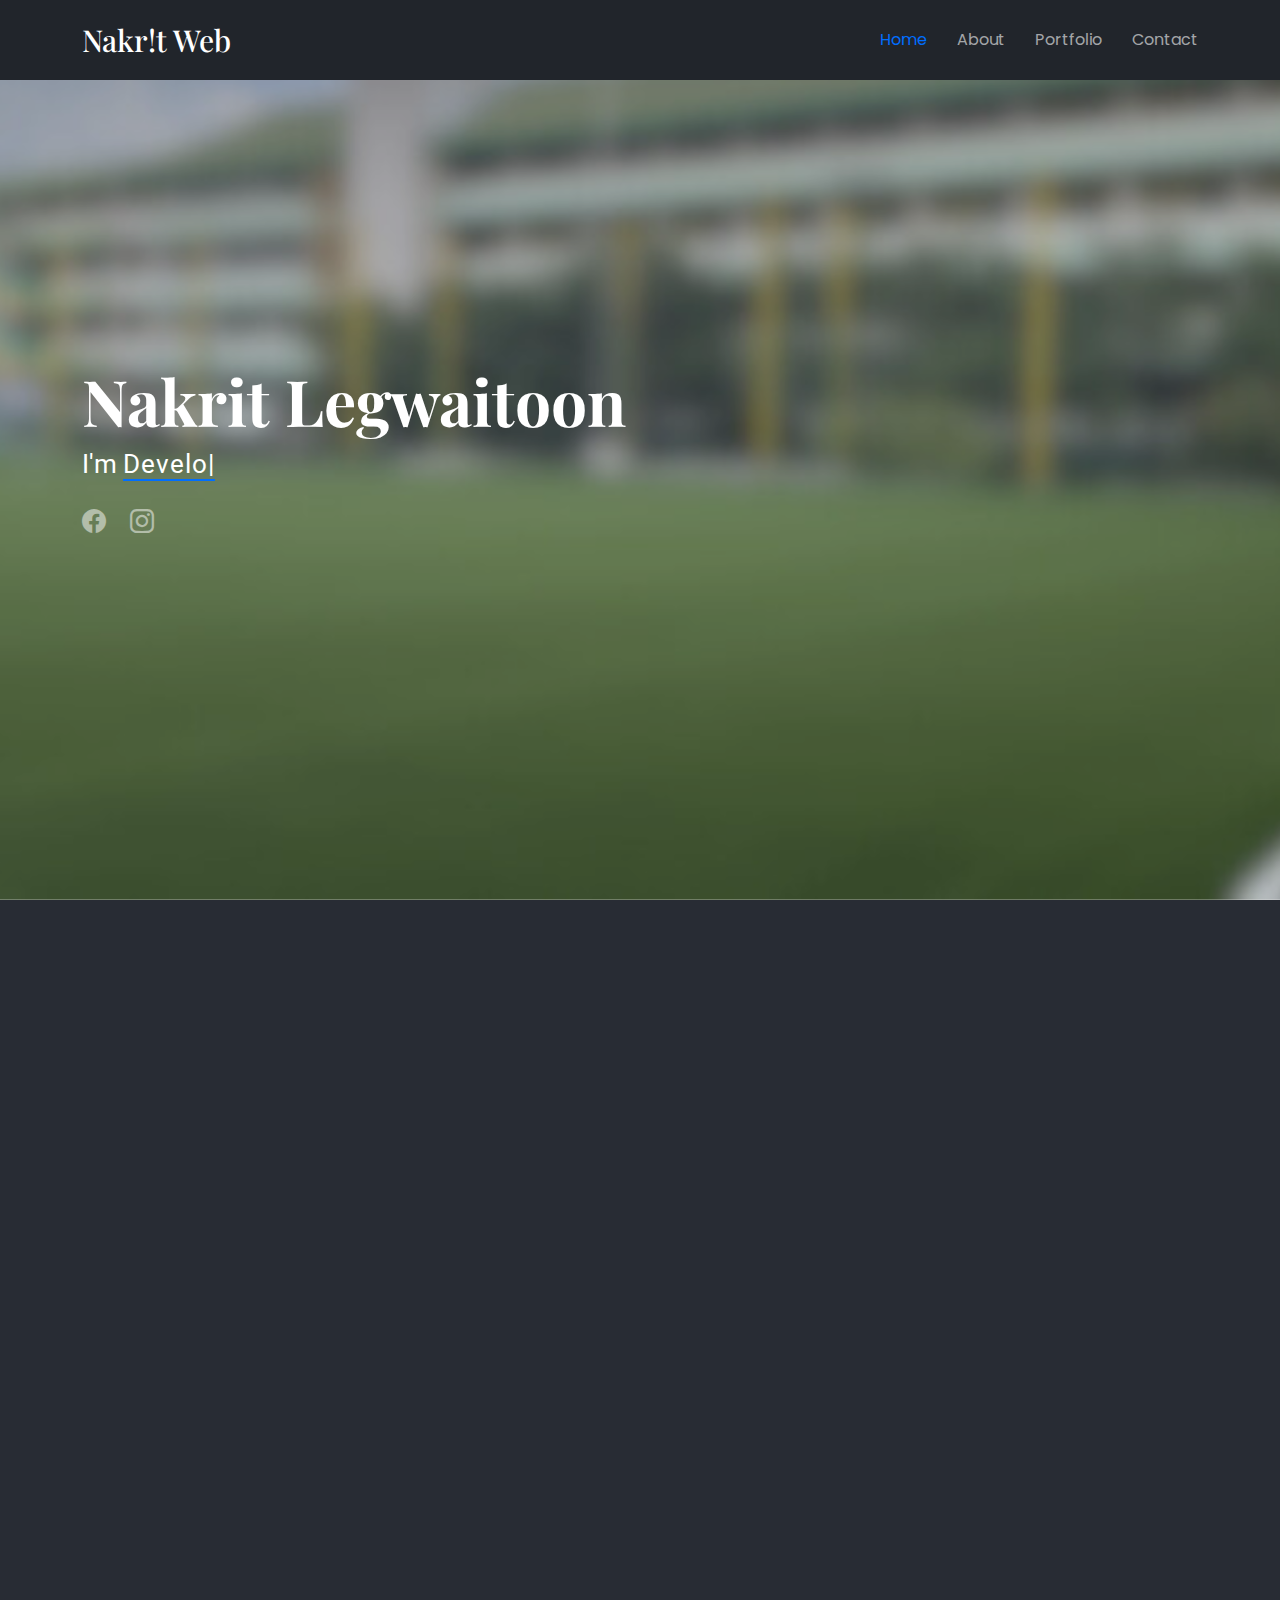
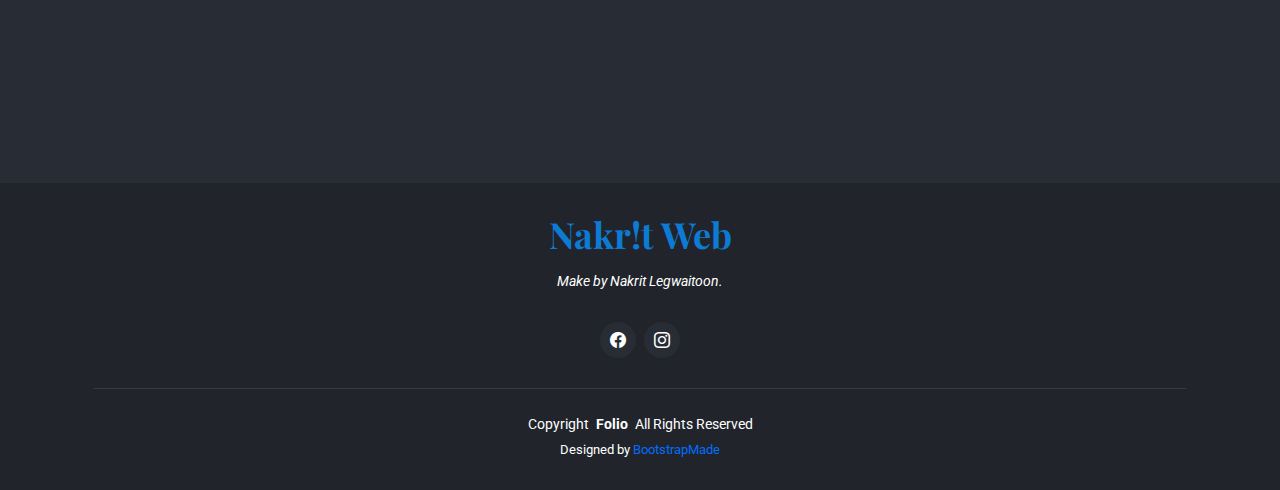
<file: index.html>
<!DOCTYPE html>
<html lang="en">

<head>
  <meta charset="utf-8">
  <meta content="width=device-width, initial-scale=1.0" name="viewport">
  <title>Nakr!t Web</title>
  <meta name="description" content="">
  <meta name="keywords" content="">

  <!-- Favicons -->
  <link href="assets/Image_nin/icont_2.jpg" rel="icon">
  <link href="assets/Image_nin/icont_2.jpg" rel="apple-touch-icon">

  <!-- Fonts -->
  <link href="https://fonts.googleapis.com" rel="preconnect">
  <link href="https://fonts.gstatic.com" rel="preconnect" crossorigin>
  <link href="https://fonts.googleapis.com/css2?family=Roboto:ital,wght@0,100;0,300;0,400;0,500;0,700;0,900;1,100;1,300;1,400;1,500;1,700;1,900&family=Poppins:ital,wght@0,100;0,200;0,300;0,400;0,500;0,600;0,700;0,800;0,900;1,100;1,200;1,300;1,400;1,500;1,600;1,700;1,800;1,900&family=Playfair+Display:ital,wght@0,400;0,500;0,600;0,700;0,800;0,900;1,400;1,500;1,600;1,700;1,800;1,900&display=swap" rel="stylesheet">

  <!-- Vendor CSS Files -->
  <link href="assets/vendor/bootstrap/css/bootstrap.min.css" rel="stylesheet">
  <link href="assets/vendor/bootstrap-icons/bootstrap-icons.css" rel="stylesheet">
  <link href="assets/vendor/aos/aos.css" rel="stylesheet">
  <link href="assets/vendor/swiper/swiper-bundle.min.css" rel="stylesheet">
  <link href="assets/vendor/glightbox/css/glightbox.min.css" rel="stylesheet">

  <!-- Main CSS File -->
  <link href="assets/css/main.css" rel="stylesheet">

</head>

<body class="index-page">

  <header id="header" class="header d-flex align-items-center fixed-top">
    <div class="container-fluid container-xl position-relative d-flex align-items-center justify-content-between">

      <a href="index.html" class="logo d-flex align-items-center">
        <!-- Uncomment the line below if you also wish to use an image logo -->
        <!-- <img src="assets/img/logo.png" alt=""> -->
        <h1 class="sitename">Nakr!t Web</h1>
      </a>

      <nav id="navmenu" class="navmenu">
        <ul>
          <li><a href="#hero" class="active">Home</a></li>
          <li><a href="#about">About</a></li>
          <li><a href="#portfolio">Portfolio</a></li>
          <li><a href="#contact">Contact</a></li>
        </ul>
        <i class="mobile-nav-toggle d-xl-none bi bi-list"></i>
      </nav>

    </div>
  </header>

  <main class="main">

    <!-- Hero Section -->
    <section id="hero" class="hero section dark-background">

      <img src="assets/Image_nin/background.png" alt="" data-aos="fade-in">

      <div class="container" data-aos="fade-up" data-aos-delay="100">
        <h2>Nakrit Legwaitoon<br></h2>
        <p>I'm <span class="typed" data-typed-items="Developer , Debsirin Nonthaburi Student"></span></p>
        <div class="social-links">
          <a href="https://www.facebook.com/nakrit.legwaitoon.2024/"><i class="bi bi-facebook"></i></a>
          <a href="#"><i class="bi bi-instagram"></i></a>
        </div>
      </div>

    </section><!-- /Hero Section -->

    <!-- About Section -->
    <section id="about" class="about section">

      <!-- Section Title -->
      <div class="container section-title" data-aos="fade-up">
        <h1 >About</h1>

      </div><!-- End Section Title -->

      <div class="container" data-aos="fade-up" data-aos-delay="100">

        <div class="row gy-4 justify-content-between">
          <div class="col-lg-4 profile-img align-self-start">
            <img src="assets/Image_nin/LINE_ALBUM_ศิลปหัตกรรม2025_250404_1.jpg" class="img-fluid" alt="">
          </div>
          <div class="col-lg-7 content">
            <h3 style="margin-top: -5px;">สวัดดีครับ! , ผมนายณกฤช เลขไวฑูรย์ มาจากโรงเรียนเทพศิรินทร์ นนทบุรี </h3>
            <p>
              ผมชื่นชอบในดคณะวิศวกรรมคอมพิวเตอร์ และการเขียนโปรแกรมเพราะว่า
            </p>
            <ul>
              <li><i class="bi bi-check2-all"></i> <span>ชื่นชอบในการเขียนโปรแกรม</span></li>
              <li><i class="bi bi-check2-all"></i> <span>อยากสร้างสิ่งที่มีประโยชน์ต่อสังคม</span></li>
            </ul>
            <h3><i class="bi bi-mortarboard" style="margin-right: 10px;color : yellow"></i>ประวัติการศึกษา</h3>
            <h5 style="color: whitesmoke; margin-bottom: 20px;margin-top: 30px">
              ชั้นประถมศึกษาปีที่ 1 - 6 
              <p style="margin-top: 20px;"> 
                โรงเรียนชาญรัตน์วิทยา
              </p>
            </h5>
            <h5 style="color: whitesmoke; margin-bottom: 50px;margin-top: 30px">
              ชั้นมัธยมศึกษาปีที่ 1 - 5 
              <p style="margin-top: 20px;"> 
                โรงเรียนเทพศิรินทร์ นนทบุรี
              </p>
            </h5>
            <h3 style="margin-top: -5px;"><i class="bi bi-bar-chart-fill" style="margin-right: 10px; color: green;"></i>เกรด</h3>
            <h5 style="margin-top: 20px;color:whitesmoke; margin-bottom: 50px"> 
              เกรด G-pax : 3.61
            </h5>
          </div>
        </div>

      </div>

    </section><!-- /About Section -->


    <!-- Portfolio Section -->
    <section id="portfolio" class="portfolio section">

      <!-- Section Title -->
      <div class="container section-title" data-aos="fade-up">
        <h1>Portfolio</h1>
        <p>ผลงานของนาย ณกฤช เลขไวฑูรย์</p>
      </div><!-- End Section Title -->

      <div class="container">

        <div class="isotope-layout" data-default-filter="*" data-layout="masonry" data-sort="original-order">

          <ul class="portfolio-filters isotope-filters" data-aos="fade-up" data-aos-delay="100">
            <li data-filter="*" class="filter-active">All</li>
            <li data-filter=".filter-app">ผลงาน</li>
            <li data-filter=".filter-product">กิจกรรมที่เข้าร่วม</li>
            <li data-filter=".filter-branding">ใบเกียรติบัตร</li>
          </ul><!-- End Portfolio Filters -->

          <!-- ผลงาน -->
          <div class="row gy-4 isotope-container" data-aos="fade-up" data-aos-delay="200">

            <div class="col-lg-4 col-md-6 portfolio-item isotope-item filter-app">
              <div class="portfolio-content h-100">
                <img src="assets/Image_nin/Web_1.PNG" class="img-fluid" alt="">
                <div class="portfolio-info">
                  <h4>ผลงาน 1</h4>
                  <p>ผลงานสร้างเกม Hallowed Screans</p>
                  <a href="assets/Image_nin/Web_1.PNG" title="ผลงาน 1" data-gallery="portfolio-gallery-app" class="glightbox preview-link"><i class="bi bi-zoom-in"></i></a>
                  <a href="portfolio-details.html" title="More Details" class="details-link"><i class="bi bi-link-45deg"></i></a>
                </div>
              </div>
            </div><!-- End Portfolio Item -->

            <!-- กิจกรรมที่เข้าร่วม -->
            <div class="col-lg-4 col-md-6 portfolio-item isotope-item filter-product">
              <div class="portfolio-content h-100">
                <img src="assets/Image_nin/S__36143130 (1).jpg" class="img-fluid" alt="">
                <div class="portfolio-info">
                  <h4>กิจกรรมที่เข้าร่วม 1</h4>
                  <p>งานศิลปะหัตถกรรมนักเรียน ครั้งที่ 72</p>
                  <a href="assets/Image_nin/S__36143130 (1).jpg" title="กิจกรรมที่เข้าร่วม 1" data-gallery="portfolio-gallery-product" class="glightbox preview-link"><i class="bi bi-zoom-in"></i></a>
                  <a href="portfolio-details.html" title="More Details" class="details-link"><i class="bi bi-link-45deg"></i></a>
                </div>
              </div>
            </div><!-- End Portfolio Item -->

            <div class="col-lg-4 col-md-6 portfolio-item isotope-item filter-product">
              <div class="portfolio-content h-100">
                <img src="assets/Image_nin/Arduino.jpg" class="img-fluid" alt="">
                <div class="portfolio-info">
                  <h4>กิจกรรมที่เข้าร่วม 2</h4>
                  <p>ได้ผ่านการคัดเลือกเข้ารับการอบรมเชิงปฏิบัติการ Arduino IoT Club 2024</p>
                  <a href="assets/Image_nin/Arduino.jpg" title="กิจกรรมที่เข้าร่วม 2" data-gallery="portfolio-gallery-product" class="glightbox preview-link"><i class="bi bi-zoom-in"></i></a>
                  <a href="portfolio-details.html" title="กิจกรรมที่เข้าร่วม 2" class="details-link"><i class="bi bi-link-45deg"></i></a>
                </div>
              </div>
            </div><!-- End Portfolio Item -->

            <div class="col-lg-4 col-md-6 portfolio-item isotope-item filter-product">
              <div class="portfolio-content h-100">
                <img src="assets/Image_nin/Bangmod.png" class="img-fluid" alt="">
                <div class="portfolio-info">
                  <h4>กิจกรรมที่เข้าร่วม 3</h4>
                  <p>เข้าร่วมแข่งเขียนโปรแกรม Bangmond hackathon 2024 </p>
                  <a href="aassets/Image_nin/Bangmod.png" title="กิจกรรมที่เข้าร่วม 3" data-gallery="portfolio-gallery-product" class="glightbox preview-link"><i class="bi bi-zoom-in"></i></a>
                  <a href="portfolio-details.html" title="กิจกรรมที่เข้าร่วม 3" class="details-link"><i class="bi bi-link-45deg"></i></a>
                </div>
              </div>
            </div><!-- End Portfolio Item -->

            <!-- ใบเกียรติบัตร-->
            <div class="col-lg-4 col-md-6 portfolio-item isotope-item filter-branding">
              <div class="portfolio-content h-100">
                <img src="assets/Image_nin/real_numpy.jpg" class="img-fluid" alt="">
                <div class="portfolio-info">
                  <h4>ใบเกียรติบัตร 1</h4>
                  <p>Learn Python: Data Processing with NumPy and Matplotlib</p>
                  <a href="assets/Image_nin/real_numpy.jpg" title="ใบเกียรติบัตร 1" data-gallery="portfolio-gallery-branding" class="glightbox preview-link"><i class="bi bi-zoom-in"></i></a>
                  <a href="portfolio-details.html" title="More Details" class="details-link"><i class="bi bi-link-45deg"></i></a>
                </div>
              </div>
            </div><!-- End Portfolio Item -->

            <div class="col-lg-4 col-md-6 portfolio-item isotope-item filter-branding">
              <div class="portfolio-content h-100">
                <img src="assets/Image_nin/S__36151326 (1).jpg" class="img-fluid" alt="">
                <div class="portfolio-info">
                  <h4>ใบเกียรติบัตร 2</h4>
                  <p>Computing Science: Exploring the Curriculum and First Steps in Coding</p>
                  <a href="assets/Image_nin/S__36151326 (1).jpg" title="ใบเกียรติบัตร 2" data-gallery="portfolio-gallery-branding" class="glightbox preview-link"><i class="bi bi-zoom-in"></i></a>
                  <a href="portfolio-details.html" title="More Details" class="details-link"><i class="bi bi-link-45deg"></i></a>
                </div>
              </div>
            </div><!-- End Portfolio Item -->

          </div><!-- End Portfolio Container -->

        </div>

      </div>

    </section><!-- /Portfolio Section -->

    <!-- Contact Section -->
    <section id="contact" class="contact section">

      <!-- Section Title -->
      <div class="container section-title" data-aos="fade-up">
        <h1>Contact</h1>
        <p>การติดต่อ</p>
      </div><!-- End Section Title -->

      <div class="container" data-aos="fade-up" data-aos-delay="100">

        <div class="info-wrap" data-aos="fade-up" data-aos-delay="200">
          <div class="row gy-5">

            <div class="col-lg-4">
              <div class="info-item d-flex align-items-center">
                <i class="bi bi-geo-alt flex-shrink-0"></i>
                <div>
                  <h3>Address</h3>
                  <p>.</p>
                </div>
              </div>
            </div><!-- End Info Item -->

            <div class="col-lg-4">
              <div class="info-item d-flex align-items-center">
                <i class="bi bi-telephone flex-shrink-0"></i>
                <div>
                  <h3>Call<br></h3>
                  <p>081-529-1595</p>
                </div>
              </div>
            </div><!-- End Info Item -->

            <div class="col-lg-4">
              <div class="info-item d-flex align-items-center">
                <i class="bi bi-envelope flex-shrink-0"></i>
                <div>
                  <h3>Email</h3>
                  <p>nakrit.dsn2021@gmail.com</p>
                </div>
              </div>
            </div><!-- End Info Item -->

          </div>
        </div>

        <form action="forms/contact.php" method="post" class="php-email-form" data-aos="fade-up" data-aos-delay="300">
          <div class="row gy-4">

            <div class="col-md-6">
              <input type="text" name="name" class="form-control" placeholder="Your Name" required="">
            </div>

            <div class="col-md-6 ">
              <input type="email" class="form-control" name="email" placeholder="Your Email" required="">
            </div>

            <div class="col-md-12">
              <input type="text" class="form-control" name="subject" placeholder="Subject" required="">
            </div>

            <div class="col-md-12">
              <textarea class="form-control" name="message" rows="6" placeholder="Message" required=""></textarea>
            </div>

            <div class="col-md-12 text-center">
              <div class="loading">Loading</div>
              <div class="error-message"></div>
              <div class="sent-message">Your message has been sent. Thank you!</div>

              <button type="submit">Send Message</button>
            </div>

          </div>
        </form><!-- End Contact Form -->

      </div>

    </section><!-- /Contact Section -->

  </main>

  <footer id="footer" class="footer light-background">
    <div class="container">
      <h3 class="sitename">Nakr!t Web</h3>
      <p>Make by Nakrit Legwaitoon.</p>
      <div class="social-links d-flex justify-content-center">
        <a href=""><i class="bi bi-facebook"></i></a>
        <a href=""><i class="bi bi-instagram"></i></a>
      </div>
      <div class="container">
        <div class="copyright">
          <span>Copyright</span> <strong class="px-1 sitename">Folio</strong> <span>All Rights Reserved</span>
        </div>
        <div class="credits">
          <!-- All the links in the footer should remain intact. -->
          <!-- You can delete the links only if you've purchased the pro version. -->
          <!-- Licensing information: https://bootstrapmade.com/license/ -->
          <!-- Purchase the pro version with working PHP/AJAX contact form: [buy-url] -->
          Designed by <a href="https://bootstrapmade.com/">BootstrapMade</a>
        </div>
      </div>
    </div>
  </footer>

  <!-- Scroll Top -->
  <a href="#" id="scroll-top" class="scroll-top d-flex align-items-center justify-content-center"><i class="bi bi-arrow-up-short"></i></a>

  <!-- Preloader -->
  <div id="preloader"></div>

  <!-- Vendor JS Files -->
  <script src="assets/vendor/bootstrap/js/bootstrap.bundle.min.js"></script>
  <script src="assets/vendor/php-email-form/validate.js"></script>
  <script src="assets/vendor/aos/aos.js"></script>
  <script src="assets/vendor/typed.js/typed.umd.js"></script>
  <script src="assets/vendor/swiper/swiper-bundle.min.js"></script>
  <script src="assets/vendor/glightbox/js/glightbox.min.js"></script>
  <script src="assets/vendor/imagesloaded/imagesloaded.pkgd.min.js"></script>
  <script src="assets/vendor/isotope-layout/isotope.pkgd.min.js"></script>

  <!-- Main JS File -->
  <script src="assets/js/main.js"></script>

</body>

</html>
</file>
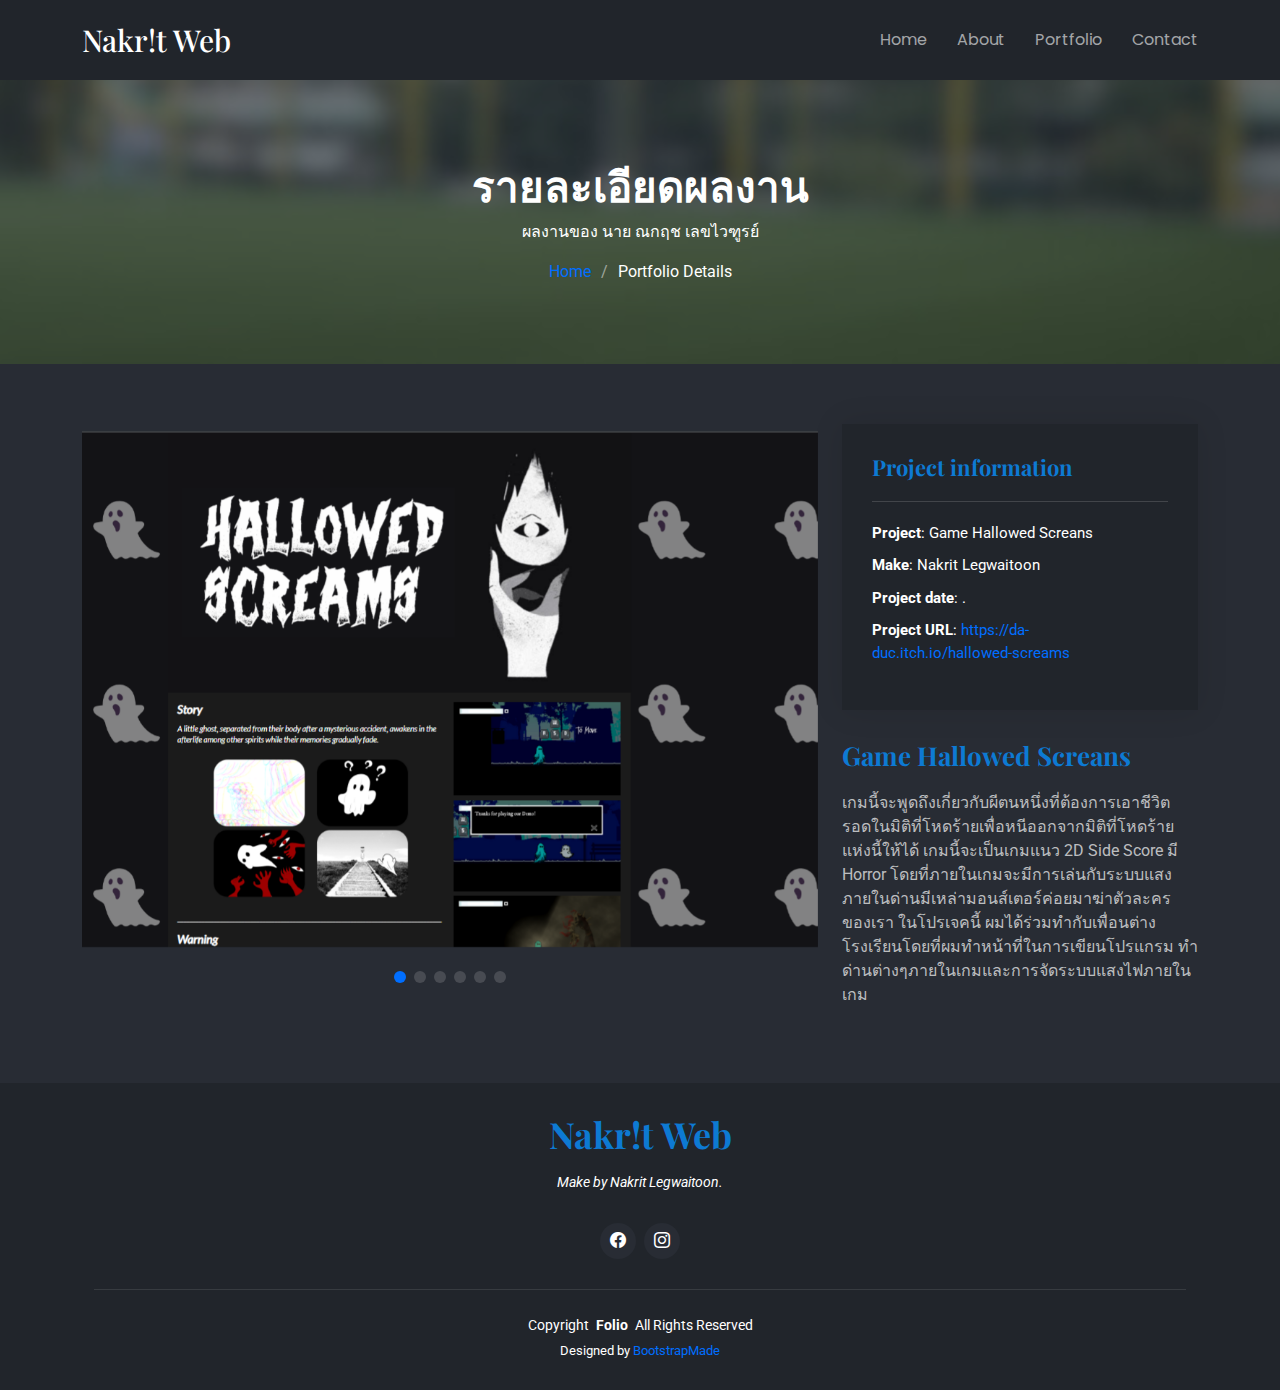
<file: portfolio-details.html>
<!DOCTYPE html>
<html lang="en">

<head>
  <meta charset="utf-8">
  <meta content="width=device-width, initial-scale=1.0" name="viewport">
  <title>Portfolio Details - Folio Bootstrap Template</title>
  <meta name="description" content="">
  <meta name="keywords" content="">

  <!-- Favicons -->
  <link href="assets/Image_nin/icont_2.jpg" rel="icon">
  <link href="assets/Image_nin/icont_2.jpg" rel="apple-touch-icon">

  <!-- Fonts -->
  <link href="https://fonts.googleapis.com" rel="preconnect">
  <link href="https://fonts.gstatic.com" rel="preconnect" crossorigin>
  <link href="https://fonts.googleapis.com/css2?family=Roboto:ital,wght@0,100;0,300;0,400;0,500;0,700;0,900;1,100;1,300;1,400;1,500;1,700;1,900&family=Poppins:ital,wght@0,100;0,200;0,300;0,400;0,500;0,600;0,700;0,800;0,900;1,100;1,200;1,300;1,400;1,500;1,600;1,700;1,800;1,900&family=Playfair+Display:ital,wght@0,400;0,500;0,600;0,700;0,800;0,900;1,400;1,500;1,600;1,700;1,800;1,900&display=swap" rel="stylesheet">

  <!-- Vendor CSS Files -->
  <link href="assets/vendor/bootstrap/css/bootstrap.min.css" rel="stylesheet">
  <link href="assets/vendor/bootstrap-icons/bootstrap-icons.css" rel="stylesheet">
  <link href="assets/vendor/aos/aos.css" rel="stylesheet">
  <link href="assets/vendor/swiper/swiper-bundle.min.css" rel="stylesheet">
  <link href="assets/vendor/glightbox/css/glightbox.min.css" rel="stylesheet">

  <!-- Main CSS File -->
  <link href="assets/css/main.css" rel="stylesheet">

  <!-- =======================================================
  * Template Name: Folio
  * Template URL: https://bootstrapmade.com/folio-bootstrap-portfolio-template/
  * Updated: Aug 08 2024 with Bootstrap v5.3.3
  * Author: BootstrapMade.com
  * License: https://bootstrapmade.com/license/
  ======================================================== -->
</head>

<body class="portfolio-details-page">

  <header id="header" class="header d-flex align-items-center fixed-top">
    <div class="container-fluid container-xl position-relative d-flex align-items-center justify-content-between">

      <a href="index.html" class="logo d-flex align-items-center">
        <!-- Uncomment the line below if you also wish to use an image logo -->
        <!-- <img src="assets/img/logo.png" alt=""> -->
        <h1 class="sitename">Nakr!t Web</h1>
      </a>

      <nav id="navmenu" class="navmenu">
        <ul>
          <li><a href="index.html">Home</a></li>
          <li><a href="index.html#about">About</a></li>
          <li><a href="index.html#portfolio">Portfolio</a></li>
          <li><a href="index.html#contact">Contact</a></li>
        </ul>
        <i class="mobile-nav-toggle d-xl-none bi bi-list"></i>
      </nav>

    </div>
  </header>

  <main class="main">

    <!-- Page Title -->
    <div class="page-title Image-Background">
      <div class="container position-relative">
        <h1 style="color: white">รายละเอียดผลงาน</h1>
        <p>ผลงานของ นาย ณกฤช เลขไวฑูรย์</p>
        <nav class="breadcrumbs">
          <ol>
            <li><a href="index.html">Home</a></li>
            <li class="current">Portfolio Details</li>
          </ol>
        </nav>
      </div>
    </div><!-- End Page Title -->

    <!-- Portfolio Details Section -->
    <section id="portfolio-details" class="portfolio-details section">
      <div class="container" data-aos="fade-up" data-aos-delay="100">
        <div class="row gy-4">
          <div class="col-lg-8">
            <div class="portfolio-details-slider swiper init-swiper">
              <script type="application/json" class="swiper-config">
                {
                  "loop": true,
                  "speed": 600,
                  "slidesPerView": "auto",
                  "pagination": {
                      "el": ".swiper-pagination",
                      "type": "bullets",
                      "clickable": true
                  }
              }
              </script>
    
              <div class="swiper-wrapper align-items-center">
                
                <div class="swiper-slide" data-category="Game Hallowed Screans" data-client="Nakrit Legwaitoon" data-date="." data-url="https://da-duc.itch.io/hallowed-screams" data-description="เกมนี้จะพูดถึงเกี่ยวกับผีตนหนึ่งที่ต้องการเอาชีวิตรอดในมิติที่โหดร้ายเพื่อหนีออกจากมิติที่โหดร้ายแห่งนี้ให้ได้ เกมนี้จะเป็นเกมแนว 2D Side Score มี Horror  โดยที่ภายในเกมจะมีการเล่นกับระบบแสง ภายในด่านมีเหล่ามอนส์เตอร์ค่อยมาฆ่าตัวละครของเรา ในโปรเจคนี้ ผมได้ร่วมทำกับเพื่อนต่างโรงเรียนโดยที่ผมทำหน้าที่ในการเขียนโปรแกรม ทำด่านต่างๆภายในเกมและการจัดระบบแสงไฟภายในเกม ">
                  <img src="assets/Image_nin/Web_1.PNG" alt="ผลงาน 1">
                </div>

                <div class="swiper-slide" data-category="งานศิลปะหัตถกรรมนักเรียน ครั้งที่ 72 ได้รับรางวัล เหรียญทอง กิจกรรมแข่งหุ่นยนต์ระดับกลาง (ม.4-ม.6)" 
                data-client="Nakrit legwaitoon" data-date="." data-url="." data-description="สิ่งที่ได้ในกิจกรรม ทักษะการใช้ C++ ในระดับสูง ทักษะการคิดวิเคราะห์ในการแก้ปัญหา ทักษะในด้านคณิตศาสตร์ ทักษะการออกแบบ">
                  <img src="assets/Image_nin/S__36143130 (1).jpg" alt="กิจกรรมที่เข้าร่วม 1">
                </div>

                <div class="swiper-slide" data-category="ได้ผ่านการคัดเลือกเข้ารับการอบรมเชิงปฏิบัติการ Arduino IoT Club 2024" 
                data-client="Nakrit Legwaitoon" data-date="." data-url="." data-description="ได้ผ่านการคัดเลือกเข้ารับการอบรมเชิงปฏิบัติการ Arduino IoT Club 2024 ณ อาคารเรียนรวม 12 ชั้น คณะวิศวกรรมศาสตร์ สถาบันเทคโนโลยีพระจอมเกล้าเจ้าคุณทหารลาดกระบัง เพื่อต่อยอดการแข่งขันงาน Arduino Day ช่วงเดือนธันวาคม">
                  <img src="assets/Image_nin/Arduino.jpg" alt="กิจกรรมที่เข้าร่วม 2">
                </div>

                <div class="swiper-slide" data-category="เข้าร่วมแข่งเขียนโปรแกรม Bangmond hackathon 2024" 
                data-client="Nakrit Legwaitoon" data-date="." data-url="." data-description="สิ่งที่ได้ในกิจกรรม ทักษะการใช้ C++ ในระดับสูง ทักษะการคิดวิเคราะห์ในการแก้ปัญหา ทักษะในด้านคณิตศาสตร์">
                  <img src="assets/Image_nin/Bangmod.png" alt="กิจกรรมที่เข้าร่วม 3">
                </div>

                <div class="swiper-slide" data-category="Learn Python: Data Processing with NumPy and Matplotlib" 
                data-client="Nakrit Legwaitoon" data-date="." data-url="." data-description="สิ่งที่ได้ในกิจกรรม ทักษะการใช้ งาน Python ในระดับสูง ทักษะการคิดวิเคราะห์ในการแก้ปัญหา ทักษะในด้านคณิตศาสตร์">
                  <img src="assets/Image_nin/real_numpy.jpg" alt="ใบเกียรติบัตร 1">
                </div>

                <div class="swiper-slide" data-category="Computing Science: Exploring the Curriculum and First Steps in Coding" 
                data-client="Nakrit Legwaitoon" data-date="." data-url="." data-description="สิ่งที่ได้ในกิจกรรม ทักษะการใช้ งาน Python ในระดับสูง ทักษะการคิดวิเคราะห์ในการแก้ปัญหา ทักษะในด้านคณิตศาสตร์">
                  <img src="assets/Image_nin/S__36151326 (1).jpg" alt="ใบเกียรติบัตร 2">
                </div>

              </div>

              <div class="swiper-pagination"></div>
            </div>
          </div>
    
          <div class="col-lg-4">
            <div class="portfolio-info" data-aos="fade-up" data-aos-delay="200">
              <h3>Project information</h3>
              <ul>
                <li><strong>Project</strong>: <span id="project-category">App Design</span></li>
                <li><strong>Make</strong>: <span id="project-client"></span></li>
                <li><strong>Project date</strong>: <span id="project-date">01 Jan, 2021</span></li>
                <li><strong>Project URL</strong>: <a id="project-url" href="https://example.com/app" target="_blank">https://example.com/app</a></li>
              </ul>
            </div>
            <div class="portfolio-description" data-aos="fade-up" data-aos-delay="300">
              <h2 id="project-title">App Design</h2>
              <p id="project-description">This is a description for App Design.</p>
            </div>
          </div>
        </div>
      </div>
    </section>
    
    <script>
      document.addEventListener("DOMContentLoaded", function () {
        const swiper = document.querySelector(".portfolio-details-slider.swiper").swiper;
    
        swiper.on("slideChange", function () {
          const activeSlide = swiper.slides[swiper.activeIndex];
          const category = activeSlide.getAttribute("data-category");
          const client = activeSlide.getAttribute("data-client");
          const date = activeSlide.getAttribute("data-date");
          const url = activeSlide.getAttribute("data-url");
          const description = activeSlide.getAttribute("data-description");
    
          document.getElementById("project-category").textContent = category;
          document.getElementById("project-client").textContent = client;
          document.getElementById("project-date").textContent = date;
          document.getElementById("project-url").textContent = url;
          document.getElementById("project-url").setAttribute("href", url);
          document.getElementById("project-title").textContent = category;
          document.getElementById("project-description").textContent = description;
        });
      });
    </script>

  </main>

  <footer id="footer" class="footer light-background">
    <div class="container">
      <h3 class="sitename">Nakr!t Web</h3>
      <p>Make by Nakrit Legwaitoon.</p>
      <div class="social-links d-flex justify-content-center">
        <a href=""><i class="bi bi-facebook"></i></a>
        <a href=""><i class="bi bi-instagram"></i></a>
      </div>
      <div class="container">
        <div class="copyright">
          <span>Copyright</span> <strong class="px-1 sitename">Folio</strong> <span>All Rights Reserved</span>
        </div>
        <div class="credits">
          <!-- All the links in the footer should remain intact. -->
          <!-- You can delete the links only if you've purchased the pro version. -->
          <!-- Licensing information: https://bootstrapmade.com/license/ -->
          <!-- Purchase the pro version with working PHP/AJAX contact form: [buy-url] -->
          Designed by <a href="https://bootstrapmade.com/">BootstrapMade</a>
        </div>
      </div>
    </div>
  </footer>

  <!-- Scroll Top -->
  <a href="#" id="scroll-top" class="scroll-top d-flex align-items-center justify-content-center"><i class="bi bi-arrow-up-short"></i></a>

  <!-- Preloader -->
  <div id="preloader"></div>

  <!-- Vendor JS Files -->
  <script src="assets/vendor/bootstrap/js/bootstrap.bundle.min.js"></script>
  <script src="assets/vendor/php-email-form/validate.js"></script>
  <script src="assets/vendor/aos/aos.js"></script>
  <script src="assets/vendor/typed.js/typed.umd.js"></script>
  <script src="assets/vendor/swiper/swiper-bundle.min.js"></script>
  <script src="assets/vendor/glightbox/js/glightbox.min.js"></script>
  <script src="assets/vendor/imagesloaded/imagesloaded.pkgd.min.js"></script>
  <script src="assets/vendor/isotope-layout/isotope.pkgd.min.js"></script>

  <!-- Main JS File -->
  <script src="assets/js/main.js"></script>

</body>

</html>
</file>
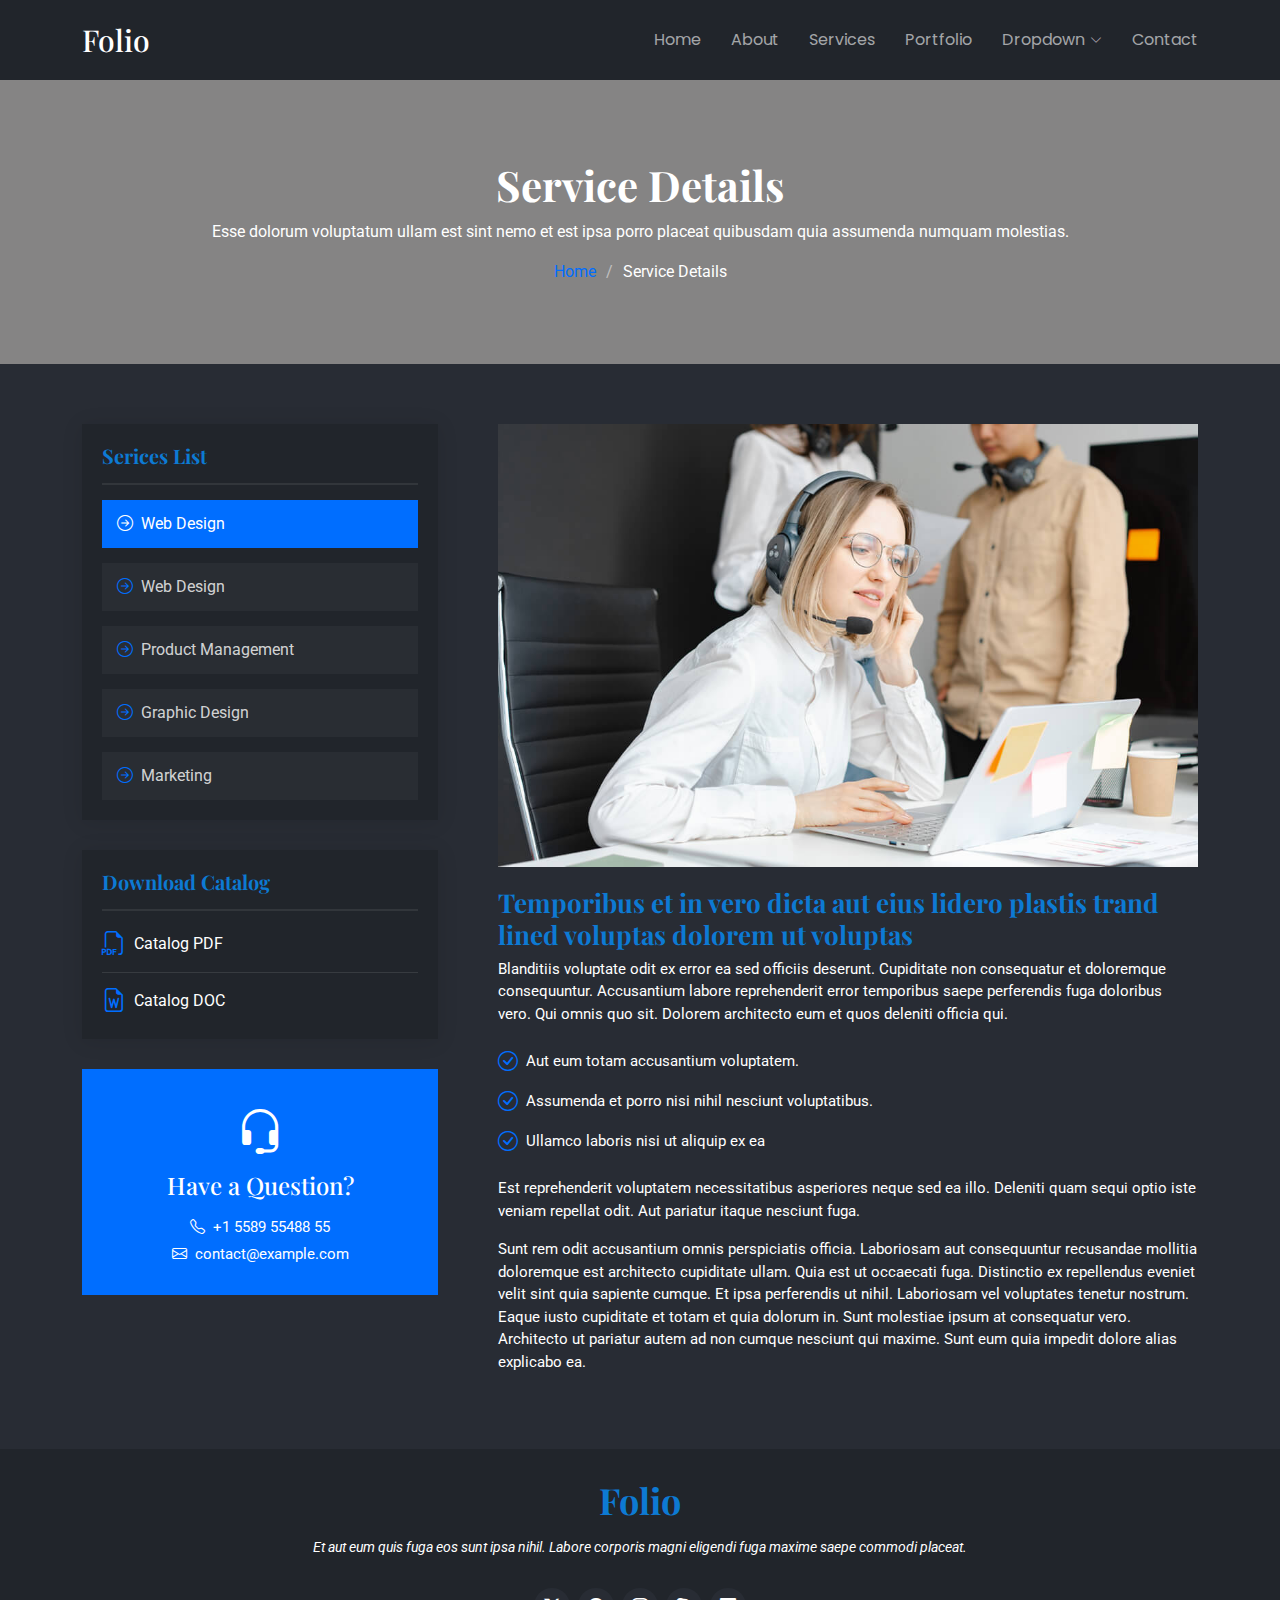
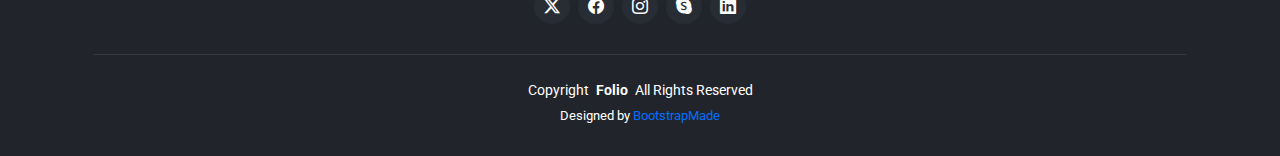
<file: service-details.html>
<!DOCTYPE html>
<html lang="en">

<head>
  <meta charset="utf-8">
  <meta content="width=device-width, initial-scale=1.0" name="viewport">
  <title>Service Details - Folio Bootstrap Template</title>
  <meta name="description" content="">
  <meta name="keywords" content="">

  <!-- Favicons -->
  <link href="assets/img/favicon.png" rel="icon">
  <link href="assets/img/apple-touch-icon.png" rel="apple-touch-icon">

  <!-- Fonts -->
  <link href="https://fonts.googleapis.com" rel="preconnect">
  <link href="https://fonts.gstatic.com" rel="preconnect" crossorigin>
  <link href="https://fonts.googleapis.com/css2?family=Roboto:ital,wght@0,100;0,300;0,400;0,500;0,700;0,900;1,100;1,300;1,400;1,500;1,700;1,900&family=Poppins:ital,wght@0,100;0,200;0,300;0,400;0,500;0,600;0,700;0,800;0,900;1,100;1,200;1,300;1,400;1,500;1,600;1,700;1,800;1,900&family=Playfair+Display:ital,wght@0,400;0,500;0,600;0,700;0,800;0,900;1,400;1,500;1,600;1,700;1,800;1,900&display=swap" rel="stylesheet">

  <!-- Vendor CSS Files -->
  <link href="assets/vendor/bootstrap/css/bootstrap.min.css" rel="stylesheet">
  <link href="assets/vendor/bootstrap-icons/bootstrap-icons.css" rel="stylesheet">
  <link href="assets/vendor/aos/aos.css" rel="stylesheet">
  <link href="assets/vendor/swiper/swiper-bundle.min.css" rel="stylesheet">
  <link href="assets/vendor/glightbox/css/glightbox.min.css" rel="stylesheet">

  <!-- Main CSS File -->
  <link href="assets/css/main.css" rel="stylesheet">

  <!-- =======================================================
  * Template Name: Folio
  * Template URL: https://bootstrapmade.com/folio-bootstrap-portfolio-template/
  * Updated: Aug 08 2024 with Bootstrap v5.3.3
  * Author: BootstrapMade.com
  * License: https://bootstrapmade.com/license/
  ======================================================== -->
</head>

<body class="service-details-page">

  <header id="header" class="header d-flex align-items-center fixed-top">
    <div class="container-fluid container-xl position-relative d-flex align-items-center justify-content-between">

      <a href="index.html" class="logo d-flex align-items-center">
        <!-- Uncomment the line below if you also wish to use an image logo -->
        <!-- <img src="assets/img/logo.png" alt=""> -->
        <h1 class="sitename">Folio</h1>
      </a>

      <nav id="navmenu" class="navmenu">
        <ul>
          <li><a href="#hero">Home</a></li>
          <li><a href="#about">About</a></li>
          <li><a href="#services">Services</a></li>
          <li><a href="#portfolio">Portfolio</a></li>
          <li class="dropdown"><a href="#"><span>Dropdown</span> <i class="bi bi-chevron-down toggle-dropdown"></i></a>
            <ul>
              <li><a href="#">Dropdown 1</a></li>
              <li class="dropdown"><a href="#"><span>Deep Dropdown</span> <i class="bi bi-chevron-down toggle-dropdown"></i></a>
                <ul>
                  <li><a href="#">Deep Dropdown 1</a></li>
                  <li><a href="#">Deep Dropdown 2</a></li>
                  <li><a href="#">Deep Dropdown 3</a></li>
                  <li><a href="#">Deep Dropdown 4</a></li>
                  <li><a href="#">Deep Dropdown 5</a></li>
                </ul>
              </li>
              <li><a href="#">Dropdown 2</a></li>
              <li><a href="#">Dropdown 3</a></li>
              <li><a href="#">Dropdown 4</a></li>
            </ul>
          </li>
          <li><a href="#contact">Contact</a></li>
        </ul>
        <i class="mobile-nav-toggle d-xl-none bi bi-list"></i>
      </nav>

    </div>
  </header>

  <main class="main">

    <!-- Page Title -->
    <div class="page-title dark-background">
      <div class="container position-relative">
        <h1>Service Details</h1>
        <p>Esse dolorum voluptatum ullam est sint nemo et est ipsa porro placeat quibusdam quia assumenda numquam molestias.</p>
        <nav class="breadcrumbs">
          <ol>
            <li><a href="index.html">Home</a></li>
            <li class="current">Service Details</li>
          </ol>
        </nav>
      </div>
    </div><!-- End Page Title -->

    <!-- Service Details Section -->
    <section id="service-details" class="service-details section">

      <div class="container">

        <div class="row gy-5">

          <div class="col-lg-4" data-aos="fade-up" data-aos-delay="100">

            <div class="service-box">
              <h4>Serices List</h4>
              <div class="services-list">
                <a href="#" class="active"><i class="bi bi-arrow-right-circle"></i><span>Web Design</span></a>
                <a href="#"><i class="bi bi-arrow-right-circle"></i><span>Web Design</span></a>
                <a href="#"><i class="bi bi-arrow-right-circle"></i><span>Product Management</span></a>
                <a href="#"><i class="bi bi-arrow-right-circle"></i><span>Graphic Design</span></a>
                <a href="#"><i class="bi bi-arrow-right-circle"></i><span>Marketing</span></a>
              </div>
            </div><!-- End Services List -->

            <div class="service-box">
              <h4>Download Catalog</h4>
              <div class="download-catalog">
                <a href="#"><i class="bi bi-filetype-pdf"></i><span>Catalog PDF</span></a>
                <a href="#"><i class="bi bi-file-earmark-word"></i><span>Catalog DOC</span></a>
              </div>
            </div><!-- End Services List -->

            <div class="help-box d-flex flex-column justify-content-center align-items-center">
              <i class="bi bi-headset help-icon"></i>
              <h4>Have a Question?</h4>
              <p class="d-flex align-items-center mt-2 mb-0"><i class="bi bi-telephone me-2"></i> <span>+1 5589 55488 55</span></p>
              <p class="d-flex align-items-center mt-1 mb-0"><i class="bi bi-envelope me-2"></i> <a href="mailto:contact@example.com">contact@example.com</a></p>
            </div>

          </div>

          <div class="col-lg-8 ps-lg-5" data-aos="fade-up" data-aos-delay="200">
            <img src="assets/img/services.jpg" alt="" class="img-fluid services-img">
            <h3>Temporibus et in vero dicta aut eius lidero plastis trand lined voluptas dolorem ut voluptas</h3>
            <p>
              Blanditiis voluptate odit ex error ea sed officiis deserunt. Cupiditate non consequatur et doloremque consequuntur. Accusantium labore reprehenderit error temporibus saepe perferendis fuga doloribus vero. Qui omnis quo sit. Dolorem architecto eum et quos deleniti officia qui.
            </p>
            <ul>
              <li><i class="bi bi-check-circle"></i> <span>Aut eum totam accusantium voluptatem.</span></li>
              <li><i class="bi bi-check-circle"></i> <span>Assumenda et porro nisi nihil nesciunt voluptatibus.</span></li>
              <li><i class="bi bi-check-circle"></i> <span>Ullamco laboris nisi ut aliquip ex ea</span></li>
            </ul>
            <p>
              Est reprehenderit voluptatem necessitatibus asperiores neque sed ea illo. Deleniti quam sequi optio iste veniam repellat odit. Aut pariatur itaque nesciunt fuga.
            </p>
            <p>
              Sunt rem odit accusantium omnis perspiciatis officia. Laboriosam aut consequuntur recusandae mollitia doloremque est architecto cupiditate ullam. Quia est ut occaecati fuga. Distinctio ex repellendus eveniet velit sint quia sapiente cumque. Et ipsa perferendis ut nihil. Laboriosam vel voluptates tenetur nostrum. Eaque iusto cupiditate et totam et quia dolorum in. Sunt molestiae ipsum at consequatur vero. Architecto ut pariatur autem ad non cumque nesciunt qui maxime. Sunt eum quia impedit dolore alias explicabo ea.
            </p>
          </div>

        </div>

      </div>

    </section><!-- /Service Details Section -->

  </main>

  <footer id="footer" class="footer light-background">
    <div class="container">
      <h3 class="sitename">Folio</h3>
      <p>Et aut eum quis fuga eos sunt ipsa nihil. Labore corporis magni eligendi fuga maxime saepe commodi placeat.</p>
      <div class="social-links d-flex justify-content-center">
        <a href=""><i class="bi bi-twitter-x"></i></a>
        <a href=""><i class="bi bi-facebook"></i></a>
        <a href=""><i class="bi bi-instagram"></i></a>
        <a href=""><i class="bi bi-skype"></i></a>
        <a href=""><i class="bi bi-linkedin"></i></a>
      </div>
      <div class="container">
        <div class="copyright">
          <span>Copyright</span> <strong class="px-1 sitename">Folio</strong> <span>All Rights Reserved</span>
        </div>
        <div class="credits">
          <!-- All the links in the footer should remain intact. -->
          <!-- You can delete the links only if you've purchased the pro version. -->
          <!-- Licensing information: https://bootstrapmade.com/license/ -->
          <!-- Purchase the pro version with working PHP/AJAX contact form: [buy-url] -->
          Designed by <a href="https://bootstrapmade.com/">BootstrapMade</a>
        </div>
      </div>
    </div>
  </footer>

  <!-- Scroll Top -->
  <a href="#" id="scroll-top" class="scroll-top d-flex align-items-center justify-content-center"><i class="bi bi-arrow-up-short"></i></a>

  <!-- Preloader -->
  <div id="preloader"></div>

  <!-- Vendor JS Files -->
  <script src="assets/vendor/bootstrap/js/bootstrap.bundle.min.js"></script>
  <script src="assets/vendor/php-email-form/validate.js"></script>
  <script src="assets/vendor/aos/aos.js"></script>
  <script src="assets/vendor/typed.js/typed.umd.js"></script>
  <script src="assets/vendor/swiper/swiper-bundle.min.js"></script>
  <script src="assets/vendor/glightbox/js/glightbox.min.js"></script>
  <script src="assets/vendor/imagesloaded/imagesloaded.pkgd.min.js"></script>
  <script src="assets/vendor/isotope-layout/isotope.pkgd.min.js"></script>

  <!-- Main JS File -->
  <script src="assets/js/main.js"></script>

</body>

</html>
</file>
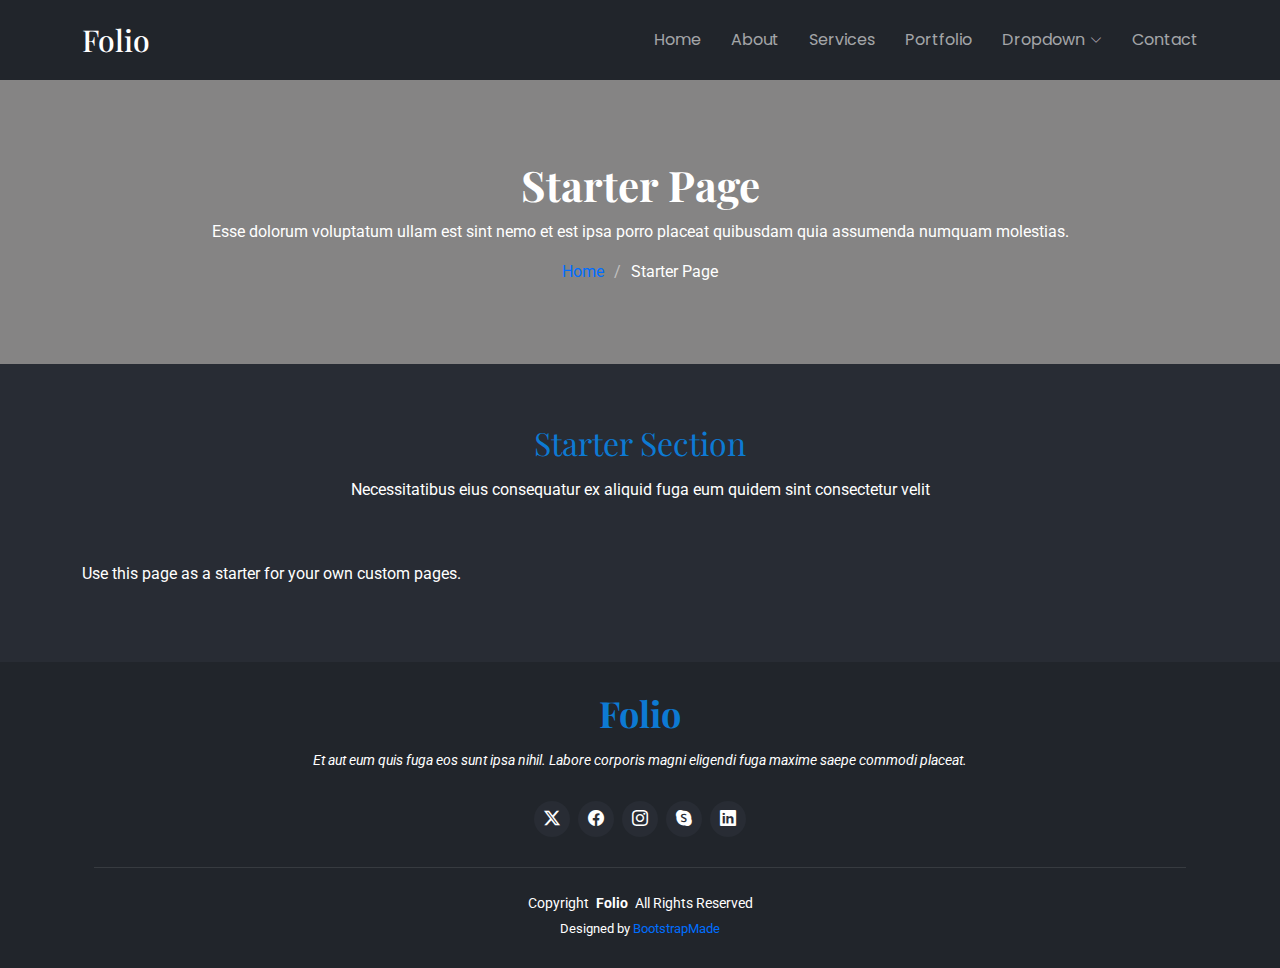
<file: starter-page.html>
<!DOCTYPE html>
<html lang="en">

<head>
  <meta charset="utf-8">
  <meta content="width=device-width, initial-scale=1.0" name="viewport">
  <title>Starter Page - Folio Bootstrap Template</title>
  <meta name="description" content="">
  <meta name="keywords" content="">

  <!-- Favicons -->
  <link href="assets/img/favicon.png" rel="icon">
  <link href="assets/img/apple-touch-icon.png" rel="apple-touch-icon">

  <!-- Fonts -->
  <link href="https://fonts.googleapis.com" rel="preconnect">
  <link href="https://fonts.gstatic.com" rel="preconnect" crossorigin>
  <link href="https://fonts.googleapis.com/css2?family=Roboto:ital,wght@0,100;0,300;0,400;0,500;0,700;0,900;1,100;1,300;1,400;1,500;1,700;1,900&family=Poppins:ital,wght@0,100;0,200;0,300;0,400;0,500;0,600;0,700;0,800;0,900;1,100;1,200;1,300;1,400;1,500;1,600;1,700;1,800;1,900&family=Playfair+Display:ital,wght@0,400;0,500;0,600;0,700;0,800;0,900;1,400;1,500;1,600;1,700;1,800;1,900&display=swap" rel="stylesheet">

  <!-- Vendor CSS Files -->
  <link href="assets/vendor/bootstrap/css/bootstrap.min.css" rel="stylesheet">
  <link href="assets/vendor/bootstrap-icons/bootstrap-icons.css" rel="stylesheet">
  <link href="assets/vendor/aos/aos.css" rel="stylesheet">
  <link href="assets/vendor/swiper/swiper-bundle.min.css" rel="stylesheet">
  <link href="assets/vendor/glightbox/css/glightbox.min.css" rel="stylesheet">

  <!-- Main CSS File -->
  <link href="assets/css/main.css" rel="stylesheet">

  <!-- =======================================================
  * Template Name: Folio
  * Template URL: https://bootstrapmade.com/folio-bootstrap-portfolio-template/
  * Updated: Aug 08 2024 with Bootstrap v5.3.3
  * Author: BootstrapMade.com
  * License: https://bootstrapmade.com/license/
  ======================================================== -->
</head>

<body class="starter-page-page">

  <header id="header" class="header d-flex align-items-center fixed-top">
    <div class="container-fluid container-xl position-relative d-flex align-items-center justify-content-between">

      <a href="index.html" class="logo d-flex align-items-center">
        <!-- Uncomment the line below if you also wish to use an image logo -->
        <!-- <img src="assets/img/logo.png" alt=""> -->
        <h1 class="sitename">Folio</h1>
      </a>

      <nav id="navmenu" class="navmenu">
        <ul>
          <li><a href="#hero">Home</a></li>
          <li><a href="#about">About</a></li>
          <li><a href="#services">Services</a></li>
          <li><a href="#portfolio">Portfolio</a></li>
          <li class="dropdown"><a href="#"><span>Dropdown</span> <i class="bi bi-chevron-down toggle-dropdown"></i></a>
            <ul>
              <li><a href="#">Dropdown 1</a></li>
              <li class="dropdown"><a href="#"><span>Deep Dropdown</span> <i class="bi bi-chevron-down toggle-dropdown"></i></a>
                <ul>
                  <li><a href="#">Deep Dropdown 1</a></li>
                  <li><a href="#">Deep Dropdown 2</a></li>
                  <li><a href="#">Deep Dropdown 3</a></li>
                  <li><a href="#">Deep Dropdown 4</a></li>
                  <li><a href="#">Deep Dropdown 5</a></li>
                </ul>
              </li>
              <li><a href="#">Dropdown 2</a></li>
              <li><a href="#">Dropdown 3</a></li>
              <li><a href="#">Dropdown 4</a></li>
            </ul>
          </li>
          <li><a href="#contact">Contact</a></li>
        </ul>
        <i class="mobile-nav-toggle d-xl-none bi bi-list"></i>
      </nav>

    </div>
  </header>

  <main class="main">

    <!-- Page Title -->
    <div class="page-title dark-background">
      <div class="container position-relative">
        <h1>Starter Page</h1>
        <p>Esse dolorum voluptatum ullam est sint nemo et est ipsa porro placeat quibusdam quia assumenda numquam molestias.</p>
        <nav class="breadcrumbs">
          <ol>
            <li><a href="index.html">Home</a></li>
            <li class="current">Starter Page</li>
          </ol>
        </nav>
      </div>
    </div><!-- End Page Title -->

    <!-- Starter Section Section -->
    <section id="starter-section" class="starter-section section">

      <!-- Section Title -->
      <div class="container section-title" data-aos="fade-up">
        <h2>Starter Section</h2>
        <p>Necessitatibus eius consequatur ex aliquid fuga eum quidem sint consectetur velit</p>
      </div><!-- End Section Title -->

      <div class="container" data-aos="fade-up">
        <p>Use this page as a starter for your own custom pages.</p>
      </div>

    </section><!-- /Starter Section Section -->

  </main>

  <footer id="footer" class="footer light-background">
    <div class="container">
      <h3 class="sitename">Folio</h3>
      <p>Et aut eum quis fuga eos sunt ipsa nihil. Labore corporis magni eligendi fuga maxime saepe commodi placeat.</p>
      <div class="social-links d-flex justify-content-center">
        <a href=""><i class="bi bi-twitter-x"></i></a>
        <a href=""><i class="bi bi-facebook"></i></a>
        <a href=""><i class="bi bi-instagram"></i></a>
        <a href=""><i class="bi bi-skype"></i></a>
        <a href=""><i class="bi bi-linkedin"></i></a>
      </div>
      <div class="container">
        <div class="copyright">
          <span>Copyright</span> <strong class="px-1 sitename">Folio</strong> <span>All Rights Reserved</span>
        </div>
        <div class="credits">
          <!-- All the links in the footer should remain intact. -->
          <!-- You can delete the links only if you've purchased the pro version. -->
          <!-- Licensing information: https://bootstrapmade.com/license/ -->
          <!-- Purchase the pro version with working PHP/AJAX contact form: [buy-url] -->
          Designed by <a href="https://bootstrapmade.com/">BootstrapMade</a>
        </div>
      </div>
    </div>
  </footer>

  <!-- Scroll Top -->
  <a href="#" id="scroll-top" class="scroll-top d-flex align-items-center justify-content-center"><i class="bi bi-arrow-up-short"></i></a>

  <!-- Preloader -->
  <div id="preloader"></div>

  <!-- Vendor JS Files -->
  <script src="assets/vendor/bootstrap/js/bootstrap.bundle.min.js"></script>
  <script src="assets/vendor/php-email-form/validate.js"></script>
  <script src="assets/vendor/aos/aos.js"></script>
  <script src="assets/vendor/typed.js/typed.umd.js"></script>
  <script src="assets/vendor/swiper/swiper-bundle.min.js"></script>
  <script src="assets/vendor/glightbox/js/glightbox.min.js"></script>
  <script src="assets/vendor/imagesloaded/imagesloaded.pkgd.min.js"></script>
  <script src="assets/vendor/isotope-layout/isotope.pkgd.min.js"></script>

  <!-- Main JS File -->
  <script src="assets/js/main.js"></script>

</body>

</html>
</file>
<file: assets/css/main.css>
/**
* Template Name: Folio
* Template URL: https://bootstrapmade.com/folio-bootstrap-portfolio-template/
* Updated: Aug 08 2024 with Bootstrap v5.3.3
* Author: BootstrapMade.com
* License: https://bootstrapmade.com/license/
*/

/*--------------------------------------------------------------
# Font & Color Variables
# Help: https://bootstrapmade.com/color-system/
--------------------------------------------------------------*/
/* Fonts */
:root {
  --default-font: "Roboto",  system-ui, -apple-system, "Segoe UI", Roboto, "Helvetica Neue", Arial, "Noto Sans", "Liberation Sans", sans-serif, "Apple Color Emoji", "Segoe UI Emoji", "Segoe UI Symbol", "Noto Color Emoji";
  --heading-font: "Playfair Display",  sans-serif;
  --nav-font: "Poppins",  sans-serif;
}

/* Global Colors - The following color variables are used throughout the website. Updating them here will change the color scheme of the entire website */
:root { 
  --background-color: #282c34; /* Background color for the entire website, including individual sections */
  --default-color: #ffffff; /* Default color used for the majority of the text content across the entire website */
  --heading-color: #0d7ad3; /* Color for headings, subheadings and title throughout the website */
  --accent-color: #006eff; /* Accent color that represents your brand on the website. It's used for buttons, links, and other elements that need to stand out */
  --surface-color: #21252b; /* The surface color is used as a background of boxed elements within sections, such as cards, icon boxes, or other elements that require a visual separation from the global background. */
  --contrast-color: #ffffff; /* Contrast color for text, ensuring readability against backgrounds of accent, heading, or default colors. */
}

/* Nav Menu Colors - The following color variables are used specifically for the navigation menu. They are separate from the global colors to allow for more customization options */
:root {
  --nav-color: rgba(255, 255, 255, 0.6);  /* The default color of the main navmenu links */
  --nav-hover-color: #006eff; /* Applied to main navmenu links when they are hovered over or active */
  --nav-mobile-background-color: #21252b; /* Used as the background color for mobile navigation menu */
  --nav-dropdown-background-color: #ffffff; /* Used as the background color for dropdown items that appear when hovering over primary navigation items */
  --nav-dropdown-color: #898989; /* Used for navigation links of the dropdown items in the navigation menu. */
  --nav-dropdown-hover-color: #21252b; /* Similar to --nav-hover-color, this color is applied to dropdown navigation links when they are hovered over. */
}

/* Color Presets - These classes override global colors when applied to any section or element, providing reuse of the sam color scheme. */

.light-background {
  --background-color: #f3f1f0;
  --surface-color: #ffffff;
}

.dark-background {
  --background-color: #858484;
  --default-color: #ffffff;
  --heading-color: #ffffff;
  --surface-color: #9e9e9e;
  --contrast-color: #ffffff;
}

.Image-Background{
  background-image: url('../Image_nin/background.png'); /* ใส่ path ของรูปภาพ */
  background-size: cover; /* ปรับขนาดรูปให้เต็มพื้นที่ */
  background-position: center; /* จัดตำแหน่งรูปให้อยู่ตรงกลาง */
  background-repeat: no-repeat; /* ป้องกันการซ้ำของรูป */
}

/* Smooth scroll */
:root {
  scroll-behavior: smooth;
}

/*--------------------------------------------------------------
# General Styling & Shared Classes
--------------------------------------------------------------*/
body {
  color: var(--default-color);
  background-color: var(--background-color);
  font-family: var(--default-font);
}

.right-images {
  position: absolute;
  top: 120px; /* ระยะห่างจากด้านบน */
  right: 200px; /* ระยะห่างจากด้านขวา */
  display: flex;
  flex-direction: column; /* จัดเรียงรูปในแนวตั้ง */
  gap: 15px; /* ระยะห่างระหว่างรูป */
}

.right-images img {
  width: 500px; /* กำหนดความกว้างของรูป */
  height: auto; /* รักษาสัดส่วนของรูป */
  border-radius: 8px; /* เพิ่มมุมโค้ง */
  box-shadow: 2 5px 6px rgba(0, 0, 0, 0.1); /* เพิ่มเงา */
}


a {
  color: var(--accent-color);
  text-decoration: none;
  transition: 0.3s;
}

a:hover {
  color: color-mix(in srgb, var(--accent-color), transparent 25%);
  text-decoration: none;
}

h1,
h2,
h3,
h4,
h5,
h6 {
  color: var(--heading-color);
  font-family: var(--heading-font);
}

/* PHP Email Form Messages
------------------------------*/
.php-email-form .error-message {
  display: none;
  background: #df1529;
  color: #ffffff;
  text-align: left;
  padding: 15px;
  margin-bottom: 24px;
  font-weight: 600;
}

.php-email-form .sent-message {
  display: none;
  color: #ffffff;
  background: #059652;
  text-align: center;
  padding: 15px;
  margin-bottom: 24px;
  font-weight: 600;
}

.php-email-form .loading {
  display: none;
  background: var(--surface-color);
  text-align: center;
  padding: 15px;
  margin-bottom: 24px;
}

.php-email-form .loading:before {
  content: "";
  display: inline-block;
  border-radius: 50%;
  width: 24px;
  height: 24px;
  margin: 0 10px -6px 0;
  border: 3px solid var(--accent-color);
  border-top-color: var(--surface-color);
  animation: php-email-form-loading 1s linear infinite;
}

@keyframes php-email-form-loading {
  0% {
    transform: rotate(0deg);
  }

  100% {
    transform: rotate(360deg);
  }
}

/*--------------------------------------------------------------
# Global Header
--------------------------------------------------------------*/
.header {
  --background-color: #21252b;
  --default-color: #ffffff;
  --heading-color: #ffffff;
  color: var(--default-color);
  background-color: var(--background-color);
  padding: 10px 0;
  transition: all 0.5s;
  z-index: 997;
}

.header .logo {
  line-height: 1;
}

.header .logo img {
  max-height: 32px;
  margin-right: 8px;
}

.header .logo h1 {
  font-size: 30px;
  margin: 0;
  font-weight: 4700;
  color: var(--heading-color);
}

.scrolled .header {
  box-shadow: 0px 0 18px rgba(0, 0, 0, 0.1);
}

/* Global Header on Scroll
------------------------------*/
.scrolled .header {
  --background-color: #21252be7;
}

/*--------------------------------------------------------------
# Navigation Menu
--------------------------------------------------------------*/
/* Navmenu - Desktop */
@media (min-width: 1200px) {
  .navmenu {
    padding: 0;
  }

  .navmenu ul {
    margin: 0;
    padding: 0;
    display: flex;
    list-style: none;
    align-items: center;
  }

  .navmenu li {
    position: relative;
  }

  .navmenu a,
  .navmenu a:focus {
    color: var(--nav-color);
    padding: 18px 15px;
    font-size: 16px;
    font-family: var(--nav-font);
    font-weight: 400;
    display: flex;
    align-items: center;
    justify-content: space-between;
    white-space: nowrap;
    transition: 0.3s;
  }

  .navmenu a i,
  .navmenu a:focus i {
    font-size: 12px;
    line-height: 0;
    margin-left: 5px;
    transition: 0.3s;
  }

  .navmenu li:last-child a {
    padding-right: 0;
  }

  .navmenu li:hover>a,
  .navmenu .active,
  .navmenu .active:focus {
    color: var(--nav-hover-color);
  }

  .navmenu .dropdown ul {
    margin: 0;
    padding: 10px 0;
    background: var(--nav-dropdown-background-color);
    display: block;
    position: absolute;
    visibility: hidden;
    left: 14px;
    top: 130%;
    opacity: 0;
    transition: 0.3s;
    border-radius: 4px;
    z-index: 99;
    box-shadow: 0px 0px 30px rgba(0, 0, 0, 0.1);
  }

  .navmenu .dropdown ul li {
    min-width: 200px;
  }

  .navmenu .dropdown ul a {
    padding: 10px 20px;
    font-size: 15px;
    text-transform: none;
    color: var(--nav-dropdown-color);
  }

  .navmenu .dropdown ul a i {
    font-size: 12px;
  }

  .navmenu .dropdown ul a:hover,
  .navmenu .dropdown ul .active:hover,
  .navmenu .dropdown ul li:hover>a {
    color: var(--nav-dropdown-hover-color);
  }

  .navmenu .dropdown:hover>ul {
    opacity: 1;
    top: 100%;
    visibility: visible;
  }

  .navmenu .dropdown .dropdown ul {
    top: 0;
    left: -90%;
    visibility: hidden;
  }

  .navmenu .dropdown .dropdown:hover>ul {
    opacity: 1;
    top: 0;
    left: -100%;
    visibility: visible;
  }
}

/* Navmenu - Mobile */
@media (max-width: 1199px) {
  .mobile-nav-toggle {
    color: var(--nav-color);
    font-size: 28px;
    line-height: 0;
    margin-right: 10px;
    cursor: pointer;
    transition: color 0.3s;
  }

  .navmenu {
    padding: 0;
    z-index: 9997;
  }

  .navmenu ul {
    display: none;
    list-style: none;
    position: absolute;
    inset: 60px 20px 20px 20px;
    padding: 10px 0;
    margin: 0;
    border-radius: 6px;
    background-color: var(--nav-mobile-background-color);
    overflow-y: auto;
    transition: 0.3s;
    z-index: 9998;
    box-shadow: 0px 0px 30px rgba(0, 0, 0, 0.1);
  }

  .navmenu a,
  .navmenu a:focus {
    color: var(--nav-dropdown-color);
    padding: 10px 20px;
    font-family: var(--nav-font);
    font-size: 17px;
    font-weight: 500;
    display: flex;
    align-items: center;
    justify-content: space-between;
    white-space: nowrap;
    transition: 0.3s;
  }

  .navmenu a i,
  .navmenu a:focus i {
    font-size: 12px;
    line-height: 0;
    margin-left: 5px;
    width: 30px;
    height: 30px;
    display: flex;
    align-items: center;
    justify-content: center;
    border-radius: 50%;
    transition: 0.3s;
    background-color: color-mix(in srgb, var(--accent-color), transparent 90%);
  }

  .navmenu a i:hover,
  .navmenu a:focus i:hover {
    background-color: var(--accent-color);
    color: #21252b;
  }

  .navmenu a:hover,
  .navmenu .active,
  .navmenu .active:focus {
    color: var(--nav-dropdown-hover-color);
  }

  .navmenu .active i,
  .navmenu .active:focus i {
    background-color: var(--accent-color);
    color: #21252b;
    transform: rotate(180deg);
  }

  .navmenu .dropdown ul {
    position: static;
    display: none;
    z-index: 99;
    padding: 10px 0;
    margin: 10px 20px;
    background-color: var(--nav-dropdown-background-color);
    border: 1px solid color-mix(in srgb, var(--default-color), transparent 90%);
    box-shadow: none;
    transition: all 0.5s ease-in-out;
  }

  .navmenu .dropdown ul ul {
    background-color: rgba(33, 37, 41, 0.1);
  }

  .navmenu .dropdown>.dropdown-active {
    display: block;
    background-color: rgba(33, 37, 41, 0.03);
  }

  .mobile-nav-active {
    overflow: hidden;
  }

  .mobile-nav-active .mobile-nav-toggle {
    color: #fff;
    position: absolute;
    font-size: 32px;
    top: 15px;
    right: 15px;
    margin-right: 0;
    z-index: 9999;
  }

  .mobile-nav-active .navmenu {
    position: fixed;
    overflow: hidden;
    inset: 0;
    background: rgba(33, 37, 41, 0.8);
    transition: 0.3s;
  }

  .mobile-nav-active .navmenu>ul {
    display: block;
  }
}

/*--------------------------------------------------------------
# Global Footer
--------------------------------------------------------------*/
.footer {
  color: #ffffff;
  background-color: #21252b;
  font-size: 14px;
  text-align: center;
  padding: 30px 0;
  position: relative;
}

.footer h3 {
  font-size: 36px;
  font-weight: 700;
  position: relative;
  padding: 0;
  margin: 0 0 15px 0;
}

.footer p {
  font-size: 15;
  font-style: italic;
  padding: 0;
  margin: 0 0 30px 0;
}

.footer .social-links {
  margin: 0 0 30px 0;
}

.footer .social-links a {
  font-size: 16px;
  display: flex;
  align-items: center;
  justify-content: center;
  background: #282c34;
  color: var(--contrast-color);
  line-height: 1;
  margin: 0 4px;
  border-radius: 50%;
  text-align: center;
  width: 36px;
  height: 36px;
  transition: 0.3s;
}

.footer .social-links a:hover {
  background: color-mix(in srgb, var(--accent-color), transparent 20%);
  text-decoration: none;
}

.footer .copyright {
  padding-top: 25px;
  border-top: 1px solid color-mix(in srgb, var(--default-color), transparent 90%);
}

.footer .credits {
  font-size: 13px;
  padding-top: 5px;
}

/*--------------------------------------------------------------
# Preloader
--------------------------------------------------------------*/
#preloader {
  position: fixed;
  inset: 0;
  z-index: 999999;
  overflow: hidden;
  background: var(--background-color);
  transition: all 0.6s ease-out;
}

#preloader:before {
  content: "";
  position: fixed;
  top: calc(50% - 30px);
  left: calc(50% - 30px);
  border: 6px solid #ffffff;
  border-color: var(--accent-color) transparent var(--accent-color) transparent;
  border-radius: 50%;
  width: 60px;
  height: 60px;
  animation: animate-preloader 1.5s linear infinite;
}

@keyframes animate-preloader {
  0% {
    transform: rotate(0deg);
  }

  100% {
    transform: rotate(360deg);
  }
}

/*--------------------------------------------------------------
# Scroll Top Button
--------------------------------------------------------------*/
.scroll-top {
  position: fixed;
  visibility: hidden;
  opacity: 0;
  right: 15px;
  bottom: 15px;
  z-index: 99999;
  background-color: var(--accent-color);
  width: 40px;
  height: 40px;
  border-radius: 4px;
  transition: all 0.4s;
}

.scroll-top i {
  font-size: 24px;
  color: var(--contrast-color);
  line-height: 0;
}

.scroll-top:hover {
  background-color: color-mix(in srgb, var(--accent-color), transparent 20%);
  color: var(--contrast-color);
}

.scroll-top.active {
  visibility: visible;
  opacity: 1;
}

/*--------------------------------------------------------------
# Disable aos animation delay on mobile devices
--------------------------------------------------------------*/
@media screen and (max-width: 768px) {
  [data-aos-delay] {
    transition-delay: 0 !important;
  }
}

/*--------------------------------------------------------------
# Global Page Titles & Breadcrumbs
--------------------------------------------------------------*/
.page-title {
  color: var(--default-color);
  background-color: var(--background-color);
  padding: 160px 0 80px 0;
  text-align: center;
  position: relative;
}

.page-title:before {
  content: "";
  background-color: color-mix(in srgb, var(--background-color), transparent 50%);
  position: absolute;
  inset: 0;
}

.page-title h1 {
  font-size: 42px;
  font-weight: 700;
  margin-bottom: 10px;
}

.page-title .breadcrumbs ol {
  display: flex;
  flex-wrap: wrap;
  list-style: none;
  justify-content: center;
  padding: 0;
  margin: 0;
  font-size: 16px;
  font-weight: 400;
}

.page-title .breadcrumbs ol li+li {
  padding-left: 10px;
}

.page-title .breadcrumbs ol li+li::before {
  content: "/";
  display: inline-block;
  padding-right: 10px;
  color: color-mix(in srgb, var(--default-color), transparent 50%);
}

/*--------------------------------------------------------------
# Global Sections
--------------------------------------------------------------*/
section,
.section {
  color: var(--default-color);
  background-color: var(--background-color);
  padding: 60px 0;
  scroll-margin-top: 80px;
  overflow: clip;
}

@media (max-width: 1199px) {

  section,
  .section {
    scroll-margin-top: 56px;
  }
}

/*--------------------------------------------------------------
# Global Section Titles
--------------------------------------------------------------*/
.section-title {
  text-align: center;
  padding-bottom: 60px;
  position: relative;
}

.section-title h2 {
  font-size: 32px;
  font-weight: 300;
  margin-bottom: 15px;
}

.section-title p {
  margin-bottom: 0;
}

/*--------------------------------------------------------------
# Hero Section
--------------------------------------------------------------*/
.hero {
  width: 100%;
  min-height: 100vh;
  position: relative;
  padding: 80px 0;
  display: flex;
  align-items: center;
  justify-content: center;
}

.hero img {
  position: absolute;
  inset: 0;
  display: block;
  width: 100%;
  height: 100%;
  object-fit: cover;
  object-position: center top;
  transform: scale(1.5);
  z-index: 1;
}

.hero:before {
  content: "";
  background: color-mix(in srgb, var(--background-color), transparent 80%);
  position: absolute;
  inset: 0;
  z-index: 2;
}

.hero .container {
  position: relative;
  z-index: 3;
}

.hero h2 {
  margin: 0;
  font-size: 64px;
  font-weight: 700;
}

.hero p {
  margin: 5px 0 0 0;
  font-size: 26px;
}

.hero p span {
  letter-spacing: 1px;
  border-bottom: 2px solid var(--accent-color);
}

.hero .social-links {
  margin-top: 25px;
}

.hero .social-links a {
  font-size: 24px;
  display: inline-block;
  color: color-mix(in srgb, var(--default-color), transparent 50%);
  line-height: 1;
  margin-right: 20px;
  transition: 0.3s;
}

.hero .social-links a:hover {
  color: var(--accent-color);
}

@media (max-width: 768px) {
  .hero h2 {
    font-size: 32px;
  }

  .hero p {
    font-size: 20px;
  }
}

/*--------------------------------------------------------------
# About Section
--------------------------------------------------------------*/
.about .profile-img {
  border: 20px solid var(--accent-color);
  padding: 0;
}

.about .profile-img img {
  margin-top: -60px;
  margin-left: 40px;
  margin-bottom: 40px;
  position: relative;
  z-index: 1;
}

.about .content h3 {
  font-size: 1.75rem;
  font-weight: 700;
}

.about .content .fst-italic {
  color: color-mix(in srgb, var(--default-color), var(--contrast-color) 50%);
}

.about .content ul {
  list-style: none;
  padding: 0;
}

.about .content ul li {
  padding: 10px 0 0 0;
  display: flex;
}

.about .content ul i {
  color: var(--accent-color);
  margin-right: 0.5rem;
  line-height: 1.2;
  font-size: 1.25rem;
}

.about .content p:last-child {
  margin-bottom: 0;
}

/*--------------------------------------------------------------
# Services Section
--------------------------------------------------------------*/
.services .service-item {
  position: relative;
  height: 100%;
  margin-bottom: 30px;
}

.services .service-item .icon {
  margin-right: 20px;
}

.services .service-item .icon i {
  color: var(--accent-color);
  font-size: 40px;
  line-height: 0;
  transition: 0.3s;
}

.services .service-item:hover .icon i {
  color: var(--accent-color);
}

.services .service-item .title {
  color: var(--heading-color);
  font-weight: 700;
  margin-bottom: 10px;
  font-size: 20px;
  transition: 0.3s;
}

.services .service-item .description {
  font-size: 15px;
  color: color-mix(in srgb, var(--default-color), transparent 30%);
  margin-bottom: 10px;
}

.services .service-item .readmore {
  display: flex;
  align-items: center;
  color: color-mix(in srgb, var(--default-color), transparent 50%);
  transition: 0.3s;
  font-weight: 700;
  font-size: 14px;
}

.services .service-item .readmore i {
  margin-left: 8px;
}

.services .service-item:hover .title,
.services .service-item:hover .readmore,
.services .service-item:hover .icon i {
  color: var(--accent-color);
}

/*--------------------------------------------------------------
# Testimonials Section
--------------------------------------------------------------*/
.testimonials .section-header {
  margin-bottom: 40px;
}

.testimonials .testimonials-carousel,
.testimonials .testimonials-slider {
  overflow: hidden;
}

.testimonials .testimonial-item {
  text-align: center;
}

.testimonials .testimonial-item .testimonial-img {
  width: 120px;
  border-radius: 50%;
  border: 4px solid var(--background-color);
  margin: 0 auto;
}

.testimonials .testimonial-item h3 {
  font-size: 20px;
  font-weight: bold;
  margin: 10px 0 5px 0;
}

.testimonials .testimonial-item h4 {
  font-size: 14px;
  color: color-mix(in srgb, var(--default-color), transparent 40%);
  margin: 0 0 15px 0;
}

.testimonials .testimonial-item .stars {
  margin-bottom: 15px;
}

.testimonials .testimonial-item .stars i {
  color: #ffc107;
  margin: 0 1px;
}

.testimonials .testimonial-item .quote-icon-left,
.testimonials .testimonial-item .quote-icon-right {
  color: color-mix(in srgb, var(--accent-color), transparent 50%);
  font-size: 26px;
  line-height: 0;
}

.testimonials .testimonial-item .quote-icon-left {
  display: inline-block;
  left: -5px;
  position: relative;
}

.testimonials .testimonial-item .quote-icon-right {
  display: inline-block;
  right: -5px;
  position: relative;
  top: 10px;
  transform: scale(-1, -1);
}

.testimonials .testimonial-item p {
  font-style: italic;
  margin: 0 auto 15px auto;
}

.testimonials .swiper-wrapper {
  height: auto;
}

.testimonials .swiper-pagination {
  margin-top: 20px;
  position: relative;
}

.testimonials .swiper-pagination .swiper-pagination-bullet {
  width: 12px;
  height: 12px;
  background-color: rgba(255, 255, 255, 0.5); /* สีปกติ */
  opacity: 1;
  transition: background-color 0.3s, transform 0.3s;
}

.testimonials .swiper-pagination .swiper-pagination-bullet-active {
  background-color: var(--accent-color); /* เปลี่ยนเป็นสีที่คุณต้องการ */
  transform: scale(1.2); /* เพิ่มขนาดเมื่อ active */
}

@media (min-width: 992px) {
  .testimonials .testimonial-item p {
    width: 80%;
  }
}

/*--------------------------------------------------------------
# Portfolio Section
--------------------------------------------------------------*/
.portfolio .portfolio-filters {
  padding: 0;
  margin: 0 auto 20px auto;
  list-style: none;
  text-align: center;
}

.portfolio .portfolio-filters li {
  cursor: pointer;
  display: inline-block;
  padding: 0;
  font-size: 18px;
  font-weight: 500;
  margin: 0 10px;
  line-height: 1;
  margin-bottom: 5px;
  transition: all 0.3s ease-in-out;
}

.portfolio .portfolio-filters li:hover,
.portfolio .portfolio-filters li.filter-active {
  color: var(--accent-color);
}

.portfolio .portfolio-filters li:first-child {
  margin-left: 0;
}

.portfolio .portfolio-filters li:last-child {
  margin-right: 0;
}

@media (max-width: 575px) {
  .portfolio .portfolio-filters li {
    font-size: 14px;
    margin: 0 5px;
  }
}

.portfolio .portfolio-content {
  position: relative;
  overflow: hidden;
}

.portfolio .portfolio-content img {
  transition: 0.3s;
}

.portfolio .portfolio-content .portfolio-info {
  opacity: 0;
  position: absolute;
  inset: 0;
  z-index: 3;
  transition: all ease-in-out 0.3s;
  background: rgba(0, 0, 0, 0.6);
  padding: 15px;
}

.portfolio .portfolio-content .portfolio-info h4 {
  font-size: 14px;
  padding: 5px 10px;
  font-weight: 400;
  color: #ffffff;
  display: inline-block;
  background-color: var(--accent-color);
}

.portfolio .portfolio-content .portfolio-info p {
  position: absolute;
  bottom: 10px;
  text-align: center;
  display: inline-block;
  left: 0;
  right: 0;
  font-size: 16px;
  font-weight: 600;
  color: rgba(255, 255, 255, 0.8);
}

.portfolio .portfolio-content .portfolio-info .preview-link,
.portfolio .portfolio-content .portfolio-info .details-link {
  position: absolute;
  left: calc(50% - 40px);
  font-size: 26px;
  top: calc(50% - 14px);
  color: #fff;
  transition: 0.3s;
  line-height: 1.2;
}

.portfolio .portfolio-content .portfolio-info .preview-link:hover,
.portfolio .portfolio-content .portfolio-info .details-link:hover {
  color: var(--accent-color);
}

.portfolio .portfolio-content .portfolio-info .details-link {
  left: 50%;
  font-size: 34px;
  line-height: 0;
}

.portfolio .portfolio-content:hover .portfolio-info {
  opacity: 1;
}

.portfolio .portfolio-content:hover img {
  transform: scale(1.1);
}

/*--------------------------------------------------------------
# Pricing Section
--------------------------------------------------------------*/
.pricing .pricing-item {
  background-color: color-mix(in srgb, var(--accent-color), transparent 96%);
  padding: 40px 40px;
  height: 100%;
  border-radius: 15px;
}

.pricing h3 {
  font-weight: 600;
  margin-bottom: 15px;
  font-size: 20px;
}

.pricing h4 {
  color: var(--accent-color);
  font-size: 48px;
  font-weight: 700;
  font-family: var(--heading-font);
  margin-bottom: 0;
}

.pricing h4 sup {
  font-size: 28px;
}

.pricing h4 span {
  color: color-mix(in srgb, var(--default-color), transparent 50%);
  font-size: 18px;
  font-weight: 500;
}

.pricing .description {
  font-size: 14px;
}

.pricing .cta-btn {
  border: 1px solid var(--default-color);
  color: var(--default-color);
  display: block;
  text-align: center;
  padding: 10px 35px;
  border-radius: 5px;
  font-size: 16px;
  font-weight: 500;
  font-family: var(--heading-font);
  transition: 0.3s;
  margin-top: 20px;
  margin-bottom: 6px;
}

.pricing .cta-btn:hover {
  background: var(--accent-color);
  color: var(--contrast-color);
  border-color: var(--accent-color);
}

.pricing ul {
  padding: 0;
  list-style: none;
  color: color-mix(in srgb, var(--default-color), transparent 30%);
  text-align: left;
  line-height: 20px;
}

.pricing ul li {
  padding: 10px 0;
  display: flex;
  align-items: center;
}

.pricing ul li:last-child {
  padding-bottom: 0;
}

.pricing ul i {
  color: #059652;
  font-size: 24px;
  padding-right: 3px;
}

.pricing ul .na {
  color: color-mix(in srgb, var(--default-color), transparent 60%);
}

.pricing ul .na i {
  color: color-mix(in srgb, var(--default-color), transparent 60%);
}

.pricing ul .na span {
  text-decoration: line-through;
}

.pricing .featured {
  position: relative;
}

.pricing .featured .popular {
  position: absolute;
  top: 15px;
  right: 15px;
  background-color: var(--accent-color);
  color: var(--contrast-color);
  padding: 4px 15px 6px 15px;
  margin: 0;
  border-radius: 5px;
  font-size: 14px;
  font-weight: 500;
}

.pricing .featured .cta-btn {
  background: var(--accent-color);
  color: var(--contrast-color);
  border-color: var(--accent-color);
}

@media (max-width: 992px) {
  .pricing .box {
    max-width: 60%;
    margin: 0 auto 30px auto;
  }
}

@media (max-width: 767px) {
  .pricing .box {
    max-width: 80%;
    margin: 0 auto 30px auto;
  }
}

@media (max-width: 420px) {
  .pricing .box {
    max-width: 100%;
    margin: 0 auto 30px auto;
  }
}

/*--------------------------------------------------------------
# Contact Section
--------------------------------------------------------------*/
.contact .info-wrap {
  background-color: #21252b;
  box-shadow: 0px 0px 20px rgba(0, 0, 0, 0.1);
  padding: 30px;
  margin-bottom: 30px;
}

.contact .info-item i {
  font-size: 20px;
  color: #0066ff;
  width: 56px;
  height: 56px;
  display: flex;
  justify-content: center;
  align-items: center;
  transition: all 0.3s ease-in-out;
  border-radius: 50%;
  border: 1px solid color-mix(in srgb, #21252b), transparent 40%);
  margin-right: 15px;
}

.contact .info-item h3 {
  font-size: 18px;
  font-weight: 700;
  margin: 0 0 2px 0;
}

.contact .info-item p {
  padding: 0;
  margin-bottom: 0;
  font-size: 14px;
}

.contact .info-item:hover i {
  background: var(--accent-color);
  color: var(--contrast-color);
}

.contact .php-email-form {
  background-color: var(--surface-color);
  box-shadow: 0px 0px 20px rgba(0, 0, 0, 0.1);
  padding: 30px;
}

@media (max-width: 575px) {
  .contact .php-email-form {
    padding: 20px;
  }
}

.contact .php-email-form input[type=text],
.contact .php-email-form input[type=email],
.contact .php-email-form textarea {
  font-size: 14px;
  padding: 10px 15px;
  box-shadow: none;
  border-radius: 0;
  color: var(--default-color);
  background-color: color-mix(in srgb, var(--background-color), transparent 50%);
  border-color: color-mix(in srgb, var(--default-color), transparent 80%);
}

.contact .php-email-form input[type=text]:focus,
.contact .php-email-form input[type=email]:focus,
.contact .php-email-form textarea:focus {
  border-color: var(--accent-color);
}

.contact .php-email-form input[type=text]::placeholder,
.contact .php-email-form input[type=email]::placeholder,
.contact .php-email-form textarea::placeholder {
  color: color-mix(in srgb, var(--default-color), transparent 70%);
}

.contact .php-email-form button[type=submit] {
  color: var(--contrast-color);
  background: var(--accent-color);
  border: 0;
  padding: 10px 30px;
  transition: 0.4s;
  border-radius: 50px;
}

.contact .php-email-form button[type=submit]:hover {
  background: color-mix(in srgb, var(--accent-color), transparent 20%);
}

/*--------------------------------------------------------------
# Portfolio Details Section
--------------------------------------------------------------*/
.portfolio-details .portfolio-details-slider img {
  width: 100%;
}

.portfolio-details .portfolio-details-slider .swiper-pagination {
  margin-top: 20px;
  position: relative;
}

.portfolio-details .portfolio-details-slider .swiper-pagination .swiper-pagination-bullet {
  width: 12px;
  height: 12px;
  background-color: color-mix(in srgb, var(--default-color), transparent 85%);
  opacity: 1;
}

.portfolio-details .portfolio-details-slider .swiper-pagination .swiper-pagination-bullet-active {
  background-color: var(--accent-color);
}

.portfolio-details .portfolio-info {
  background-color: var(--surface-color);
  padding: 30px;
  box-shadow: 0px 0 30px rgba(0, 0, 0, 0.1);
}

.portfolio-details .portfolio-info h3 {
  font-size: 22px;
  font-weight: 700;
  margin-bottom: 20px;
  padding-bottom: 20px;
  border-bottom: 1px solid color-mix(in srgb, var(--default-color), transparent 85%);
}

.portfolio-details .portfolio-info ul {
  list-style: none;
  padding: 0;
  font-size: 15px;
}

.portfolio-details .portfolio-info ul li+li {
  margin-top: 10px;
}

.portfolio-details .portfolio-description {
  padding-top: 30px;
}

.portfolio-details .portfolio-description h2 {
  font-size: 26px;
  font-weight: 700;
  margin-bottom: 20px;
}

.portfolio-details .portfolio-description p {
  padding: 0;
  color: color-mix(in srgb, var(--default-color), transparent 30%);
}

/*--------------------------------------------------------------
# Service Details Section
--------------------------------------------------------------*/
.service-details .service-box {
  background-color: var(--surface-color);
  padding: 20px;
  box-shadow: 0px 2px 20px rgba(0, 0, 0, 0.1);
}

.service-details .service-box+.service-box {
  margin-top: 30px;
}

.service-details .service-box h4 {
  font-size: 20px;
  font-weight: 700;
  border-bottom: 2px solid color-mix(in srgb, var(--default-color), transparent 92%);
  padding-bottom: 15px;
  margin-bottom: 15px;
}

.service-details .services-list {
  background-color: var(--surface-color);
}

.service-details .services-list a {
  color: color-mix(in srgb, var(--default-color), transparent 20%);
  background-color: color-mix(in srgb, var(--default-color), transparent 96%);
  display: flex;
  align-items: center;
  padding: 12px 15px;
  margin-top: 15px;
  transition: 0.3s;
}

.service-details .services-list a:first-child {
  margin-top: 0;
}

.service-details .services-list a i {
  font-size: 16px;
  margin-right: 8px;
  color: var(--accent-color);
}

.service-details .services-list a.active {
  color: var(--contrast-color);
  background-color: var(--accent-color);
}

.service-details .services-list a.active i {
  color: var(--contrast-color);
}

.service-details .services-list a:hover {
  background-color: color-mix(in srgb, var(--accent-color), transparent 95%);
  color: var(--accent-color);
}

.service-details .download-catalog a {
  color: var(--default-color);
  display: flex;
  align-items: center;
  padding: 10px 0;
  transition: 0.3s;
  border-top: 1px solid color-mix(in srgb, var(--default-color), transparent 90%);
}

.service-details .download-catalog a:first-child {
  border-top: 0;
  padding-top: 0;
}

.service-details .download-catalog a:last-child {
  padding-bottom: 0;
}

.service-details .download-catalog a i {
  font-size: 24px;
  margin-right: 8px;
  color: var(--accent-color);
}

.service-details .download-catalog a:hover {
  color: var(--accent-color);
}

.service-details .help-box {
  background-color: var(--accent-color);
  color: var(--contrast-color);
  margin-top: 30px;
  padding: 30px 15px;
}

.service-details .help-box .help-icon {
  font-size: 48px;
}

.service-details .help-box h4,
.service-details .help-box a {
  color: var(--contrast-color);
}

.service-details .services-img {
  margin-bottom: 20px;
}

.service-details h3 {
  font-size: 26px;
  font-weight: 700;
}

.service-details p {
  font-size: 15px;
}

.service-details ul {
  list-style: none;
  padding: 0;
  font-size: 15px;
}

.service-details ul li {
  padding: 5px 0;
  display: flex;
  align-items: center;
}

.service-details ul i {
  font-size: 20px;
  margin-right: 8px;
  color: var(--accent-color);
}

/*--------------------------------------------------------------
# Starter Section Section
--------------------------------------------------------------*/
</file>
